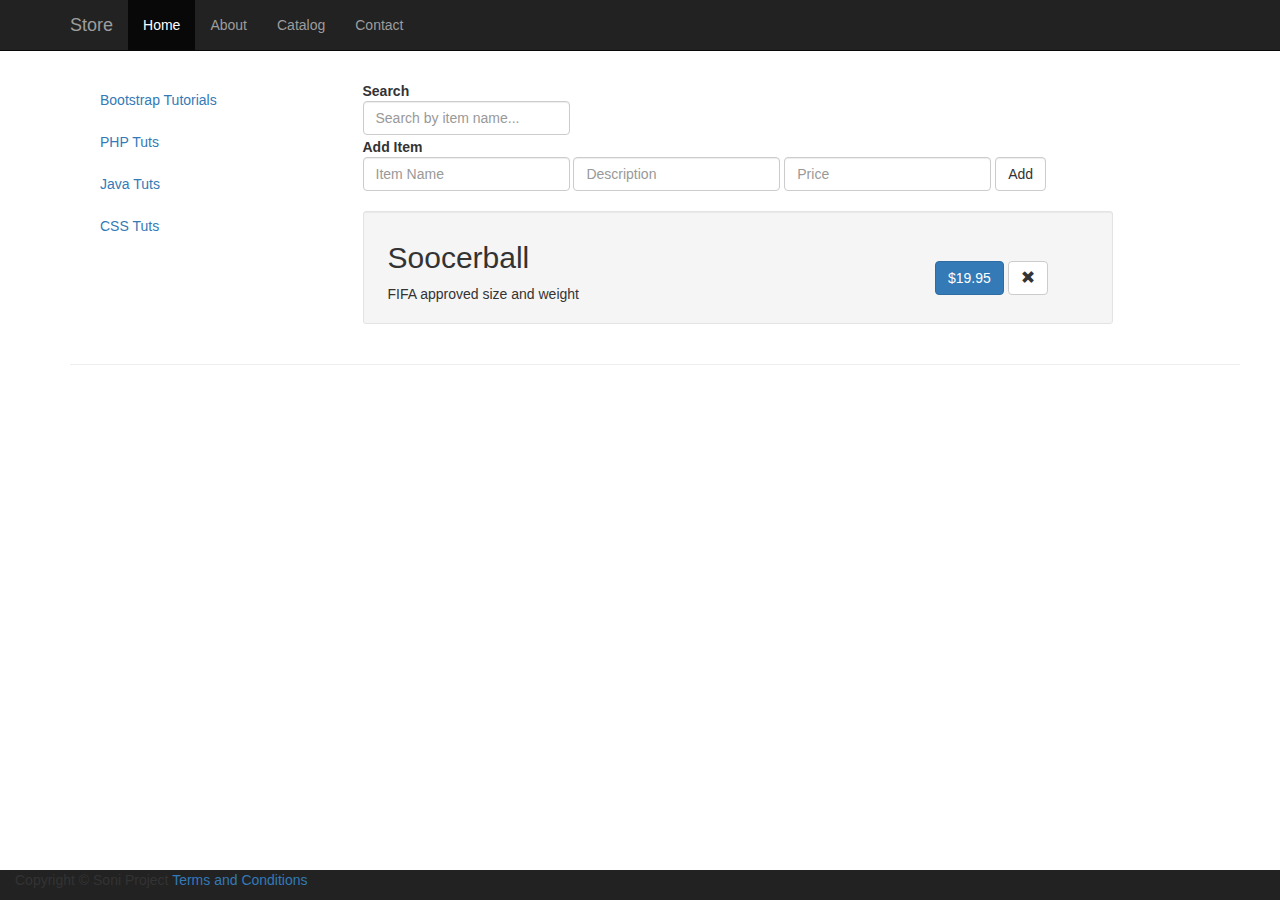
<file: public/index.html>
<!doctype html>
<html>
<head>
  <meta charset="UTF-8">
  <title>Bootsrap Project 1 - Online Store</title>
  <link type="text/css" rel="stylesheet" href="css/bootstrap.css">
</head>

<body>
  <!-- Fixes Navigation Bar with drop down Menu
  ================================================-->
  
  <div class="navbar navbar-inverse navbar-fixed-top">
     <div class="container">
        <div class="navbar-header">
           <button type="button" class="navbar-toggle" data-toggle="collapse" data-target=".navbar-collapse">
            <span class="icon-bar"></span>
            <span class="icon-bar"></span>
            <span class="icon-bar"></span>
           </button> 
           <a href="#" class="navbar-brand">Store</a>
        </div>
         
        <div class="navbar-collapse collapse">
           <ul class=" nav navbar-nav">
              <li class="active"><a href="#">Home <span class="sr-only">(current)</span></a></li>
              <li><a href="#">About</a></li>
              <li><a href="#">Catalog</a></li>
              <li><a href="#">Contact</a></li>
           </ul>
        </div>
     </div>  
  </div><!-- /navigation -->
    
  <!--  Main Content 2-column Layout -->
  <div class="container">
     <div class="row">
        <! -- column 1 of size md-3 -->
        <div class="col-md-3"><br/><br/><br/><br/>
           <div class="container">
           <ul class=" col-xs-3 nav nav-pills nav-stacked">
                    <li><a href="#">Bootstrap Tutorials</a></li>
                    <li><a href="#">PHP Tuts</a></li>
                    <li><a href="#">Java Tuts</a></li>
                    <li><a href="#">CSS Tuts</a></li>
                 </ul>
           </div>
        </div><! -- /column 1 of size md-3 -->
         
        <! -- column 2 of size md-8 -->
        <div class="col-md-8"><br/><br/><br/><br/>
           <form class="form-inline" role="form">
               <div class="form-group">
                  <label for="search" class="control-label">Search</label>
                  <div class="">
                    <input type="search" class="form-control" placeholder="Search by item name..."/>
                  </div>
               </div>
               
              <div class="form-group">
                 <label for="item" class="control-label">Add Item</label>
                 <div>
                   <input type="text" class="form-control" placeholder="Item Name"/>
                   <input type="text" class="form-control" placeholder="Description"/>
                   <input type="number" class="form-control" placeholder="Price"/>
                     <button type="button" class="btn btn-default form-control">Add</button>
                 </div>
              </div>
           </form>
           <br/>
           <!-- concept of wells -->
           <div class="well well-sm col-md-12">
              <div class="col-md-9">
                 <h2>Soocerball</h2>
                 <p>FIFA approved size and weight</p>
              </div><br/><br/>
             
              <div class="col-md-3">
                  <button type="button" class="btn btn-default btn-primary">$19.95</button>
                  <button type="button" class="btn btn-default" aria-label="Delete Item">
                      <span class="glyphicon glyphicon-remove" aria-hidden="true"></span>
                  </button>
              </div> 
           </div>
        </div><! -- /column 2 of size md-8 -->
  </div><!--  Main Content 2-column Layout -->
    
  
  
    <!-- Footer and Modal --> 

<div class="container">
    <div class="row">
    <hr/>
       <div class="navbar-fixed-bottom navbar-inverse col-lg-12">
          <p>Copyright &copy; Soni Project
            <a data-toggle="modal" href="#myModal">Terms and Conditions</a>
          </p>
           
          <!-- Modal -->
           <div class="modal fade" id="myModal" tabIndex="-1" role="dialog" aria-hidden="true">
               <div class="modal-dialog">
                 <div class="modal-content">
                     <div class="modal-header">
                        <h2>Terms and Conditions</h2>
                     </div>
                     <div class="modal-body">
                        <p>The text will go here.......</p>
                     </div>
                     <div class="modal-footer">
                        <button type="button" class="btn btn-primary" data-dismiss="modal">Close</button>
                     </div>
                 </div>
               </div>
           
           </div><!-- /Modal -->
       </div>
    </div>
 </div><!-- /Footer and Modal -->
  <script src="js/jquery.min.js"></script>
  <script src="js/bootstrap.min.js"></script>
</body>
</html>
</file>
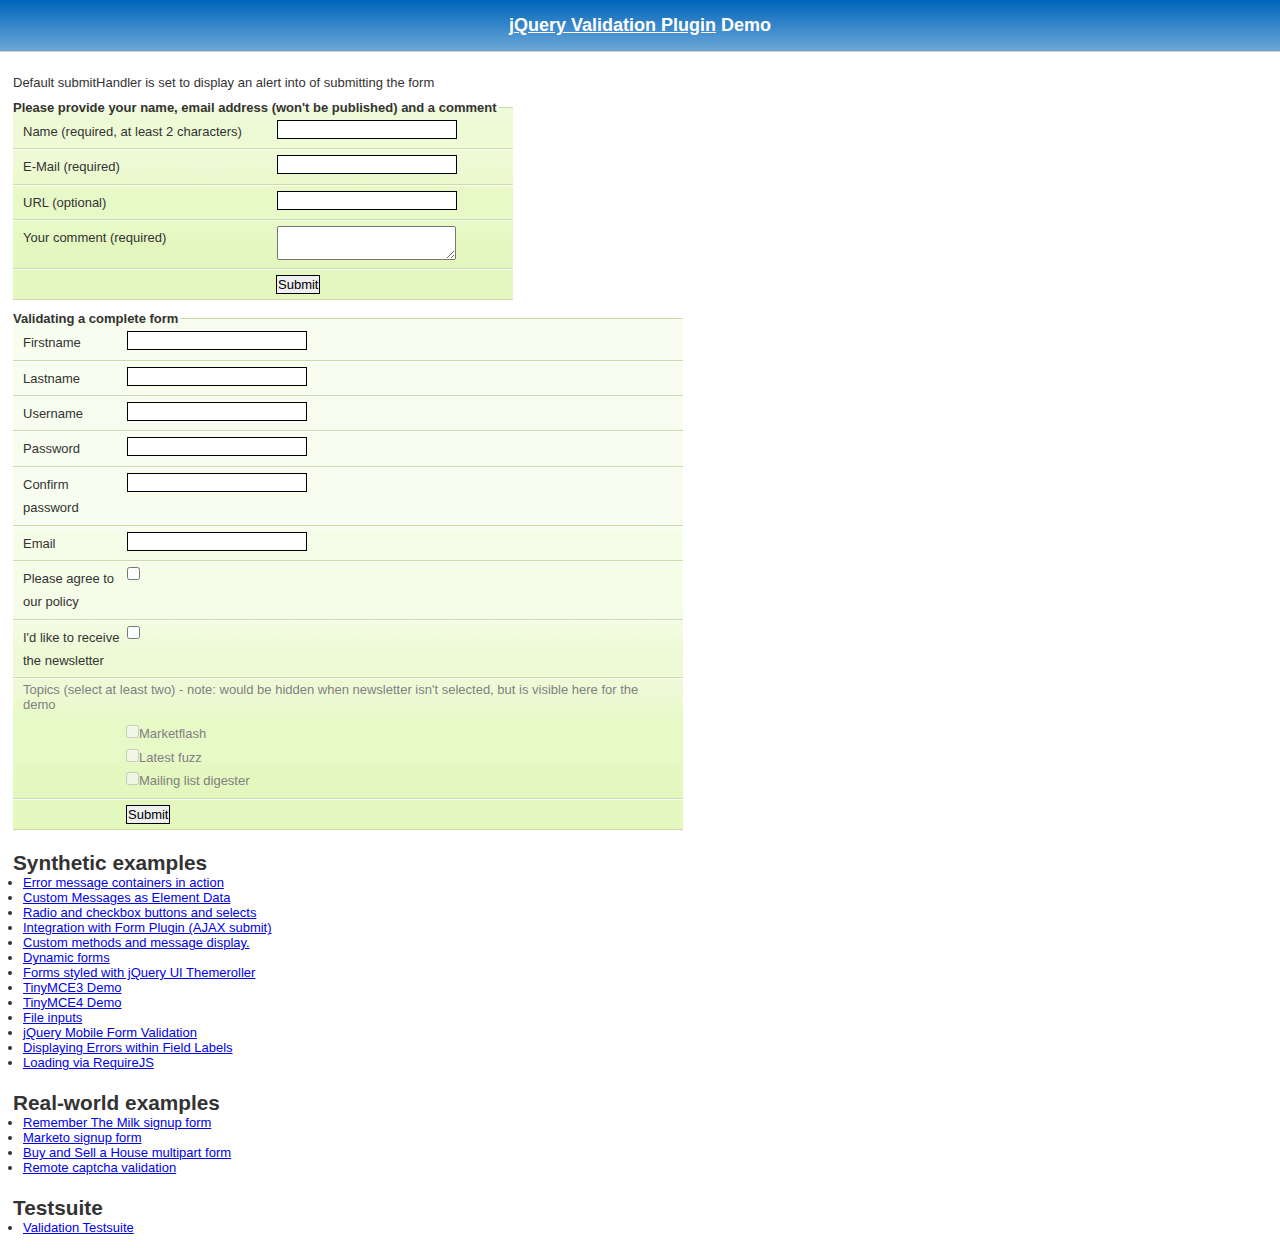
<file: jquery-validation-1.14.0/demo/index.html>
<!DOCTYPE html>
<html lang="en">
<head>
	<meta charset="utf-8">
	<title>jQuery validation plug-in - main demo</title>
	<link rel="stylesheet" href="css/screen.css">
	<script src="../lib/jquery.js"></script>
	<script src="../dist/jquery.validate.js"></script>
	<script>
	$.validator.setDefaults({
		submitHandler: function() {
			alert("submitted!");
		}
	});

	$().ready(function() {
		// validate the comment form when it is submitted
		$("#commentForm").validate();

		// validate signup form on keyup and submit
		$("#signupForm").validate({
			rules: {
				firstname: "required",
				lastname: "required",
				username: {
					required: true,
					minlength: 2
				},
				password: {
					required: true,
					minlength: 5
				},
				confirm_password: {
					required: true,
					minlength: 5,
					equalTo: "#password"
				},
				email: {
					required: true,
					email: true
				},
				topic: {
					required: "#newsletter:checked",
					minlength: 2
				},
				agree: "required"
			},
			messages: {
				firstname: "Please enter your firstname",
				lastname: "Please enter your lastname",
				username: {
					required: "Please enter a username",
					minlength: "Your username must consist of at least 2 characters"
				},
				password: {
					required: "Please provide a password",
					minlength: "Your password must be at least 5 characters long"
				},
				confirm_password: {
					required: "Please provide a password",
					minlength: "Your password must be at least 5 characters long",
					equalTo: "Please enter the same password as above"
				},
				email: "Please enter a valid email address",
				agree: "Please accept our policy",
				topic: "Please select at least 2 topics"
			}
		});

		// propose username by combining first- and lastname
		$("#username").focus(function() {
			var firstname = $("#firstname").val();
			var lastname = $("#lastname").val();
			if (firstname && lastname && !this.value) {
				this.value = firstname + "." + lastname;
			}
		});

		//code to hide topic selection, disable for demo
		var newsletter = $("#newsletter");
		// newsletter topics are optional, hide at first
		var inital = newsletter.is(":checked");
		var topics = $("#newsletter_topics")[inital ? "removeClass" : "addClass"]("gray");
		var topicInputs = topics.find("input").attr("disabled", !inital);
		// show when newsletter is checked
		newsletter.click(function() {
			topics[this.checked ? "removeClass" : "addClass"]("gray");
			topicInputs.attr("disabled", !this.checked);
		});
	});
	</script>
	<style>
	#commentForm {
		width: 500px;
	}
	#commentForm label {
		width: 250px;
	}
	#commentForm label.error, #commentForm input.submit {
		margin-left: 253px;
	}
	#signupForm {
		width: 670px;
	}
	#signupForm label.error {
		margin-left: 10px;
		width: auto;
		display: inline;
	}
	#newsletter_topics label.error {
		display: none;
		margin-left: 103px;
	}
	</style>
</head>
<body>
<h1 id="banner"><a href="http://jqueryvalidation.org/">jQuery Validation Plugin</a> Demo</h1>
<div id="main">
	<p>Default submitHandler is set to display an alert into of submitting the form</p>
	<form class="cmxform" id="commentForm" method="get" action="">
		<fieldset>
			<legend>Please provide your name, email address (won't be published) and a comment</legend>
			<p>
				<label for="cname">Name (required, at least 2 characters)</label>
				<input id="cname" name="name" minlength="2" type="text" required>
			</p>
			<p>
				<label for="cemail">E-Mail (required)</label>
				<input id="cemail" type="email" name="email" required>
			</p>
			<p>
				<label for="curl">URL (optional)</label>
				<input id="curl" type="url" name="url">
			</p>
			<p>
				<label for="ccomment">Your comment (required)</label>
				<textarea id="ccomment" name="comment" required></textarea>
			</p>
			<p>
				<input class="submit" type="submit" value="Submit">
			</p>
		</fieldset>
	</form>
	<form class="cmxform" id="signupForm" method="get" action="">
		<fieldset>
			<legend>Validating a complete form</legend>
			<p>
				<label for="firstname">Firstname</label>
				<input id="firstname" name="firstname" type="text">
			</p>
			<p>
				<label for="lastname">Lastname</label>
				<input id="lastname" name="lastname" type="text">
			</p>
			<p>
				<label for="username">Username</label>
				<input id="username" name="username" type="text">
			</p>
			<p>
				<label for="password">Password</label>
				<input id="password" name="password" type="password">
			</p>
			<p>
				<label for="confirm_password">Confirm password</label>
				<input id="confirm_password" name="confirm_password" type="password">
			</p>
			<p>
				<label for="email">Email</label>
				<input id="email" name="email" type="email">
			</p>
			<p>
				<label for="agree">Please agree to our policy</label>
				<input type="checkbox" class="checkbox" id="agree" name="agree">
			</p>
			<p>
				<label for="newsletter">I'd like to receive the newsletter</label>
				<input type="checkbox" class="checkbox" id="newsletter" name="newsletter">
			</p>
			<fieldset id="newsletter_topics">
				<legend>Topics (select at least two) - note: would be hidden when newsletter isn't selected, but is visible here for the demo</legend>
				<label for="topic_marketflash">
					<input type="checkbox" id="topic_marketflash" value="marketflash" name="topic">Marketflash
				</label>
				<label for="topic_fuzz">
					<input type="checkbox" id="topic_fuzz" value="fuzz" name="topic">Latest fuzz
				</label>
				<label for="topic_digester">
					<input type="checkbox" id="topic_digester" value="digester" name="topic">Mailing list digester
				</label>
				<label for="topic" class="error">Please select at least two topics you'd like to receive.</label>
			</fieldset>
			<p>
				<input class="submit" type="submit" value="Submit">
			</p>
		</fieldset>
	</form>
	<h3>Synthetic examples</h3>
	<ul>
		<li><a href="errorcontainer-demo.html">Error message containers in action</a>
		</li>
		<li><a href="custom-messages-data-demo.html">Custom Messages as Element Data</a>
		</li>
		<li><a href="radio-checkbox-select-demo.html">Radio and checkbox buttons and selects</a>
		</li>
		<li><a href="ajaxSubmit-integration-demo.html">Integration with Form Plugin (AJAX submit)</a>
		</li>
		<li><a href="custom-methods-demo.html">Custom methods and message display.</a>
		</li>
		<li><a href="dynamic-totals.html">Dynamic forms</a>
		</li>
		<li><a href="themerollered.html">Forms styled with jQuery UI Themeroller</a>
		</li>
		<li><a href="tinymce/">TinyMCE3 Demo</a>
		</li>
		<li><a href="tinymce4/">TinyMCE4 Demo</a>
		</li>
		<li><a href="file_input.html">File inputs</a>
		</li>
		<li><a href="jquerymobile.html">jQuery Mobile Form Validation</a>
		</li>
		<li><a href="errors-within-labels.html">Displaying Errors within Field Labels</a>
		</li>
		<li><a href="requirejs/index.html">Loading via RequireJS</a>
		</li>
	</ul>
	<h3>Real-world examples</h3>
	<ul>
		<li><a href="milk/">Remember The Milk signup form</a>
		</li>
		<li><a href="marketo/">Marketo signup form</a>
		</li>
		<li><a href="multipart/">Buy and Sell a House multipart form</a>
		</li>
		<li><a href="captcha/">Remote captcha validation</a>
		</li>
	</ul>
	<h3>Testsuite</h3>
	<ul>
		<li><a href="../test/">Validation Testsuite</a>
		</li>
	</ul>
</div>
</body>
</html>
</file>
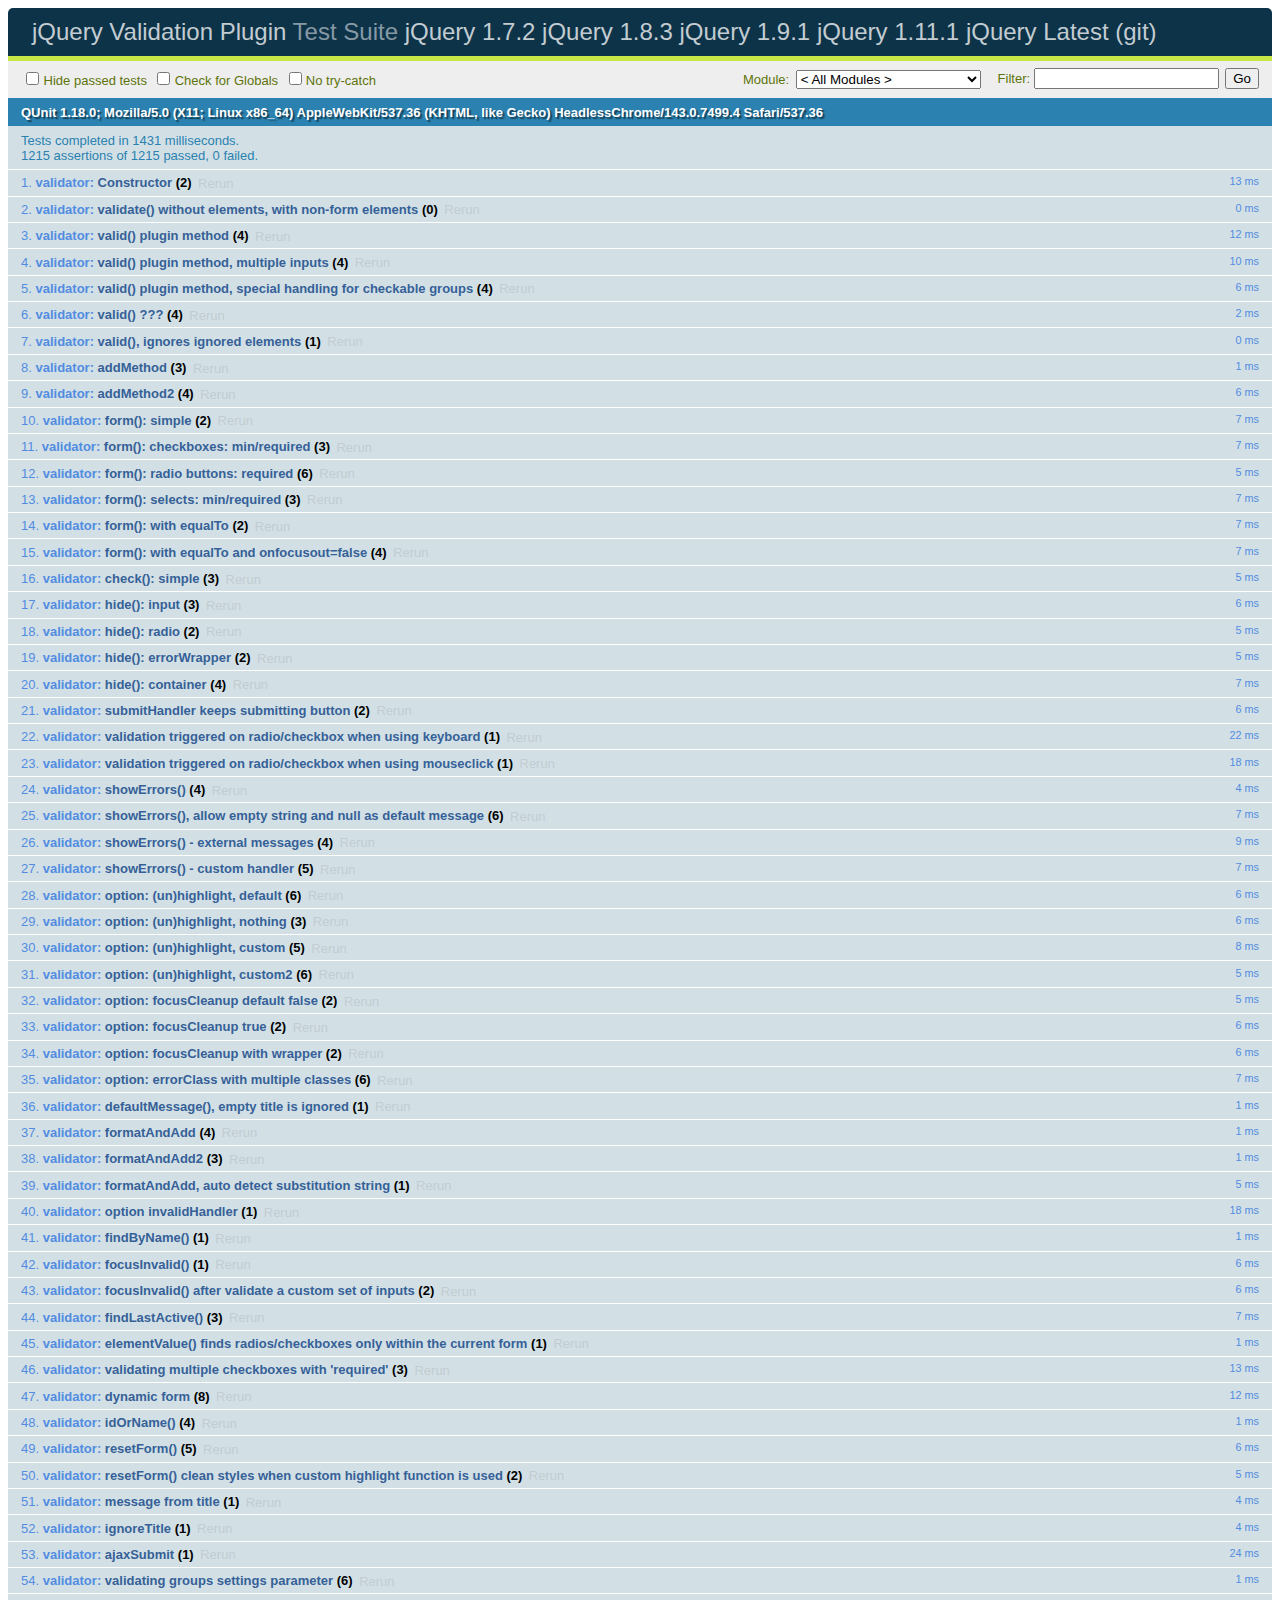
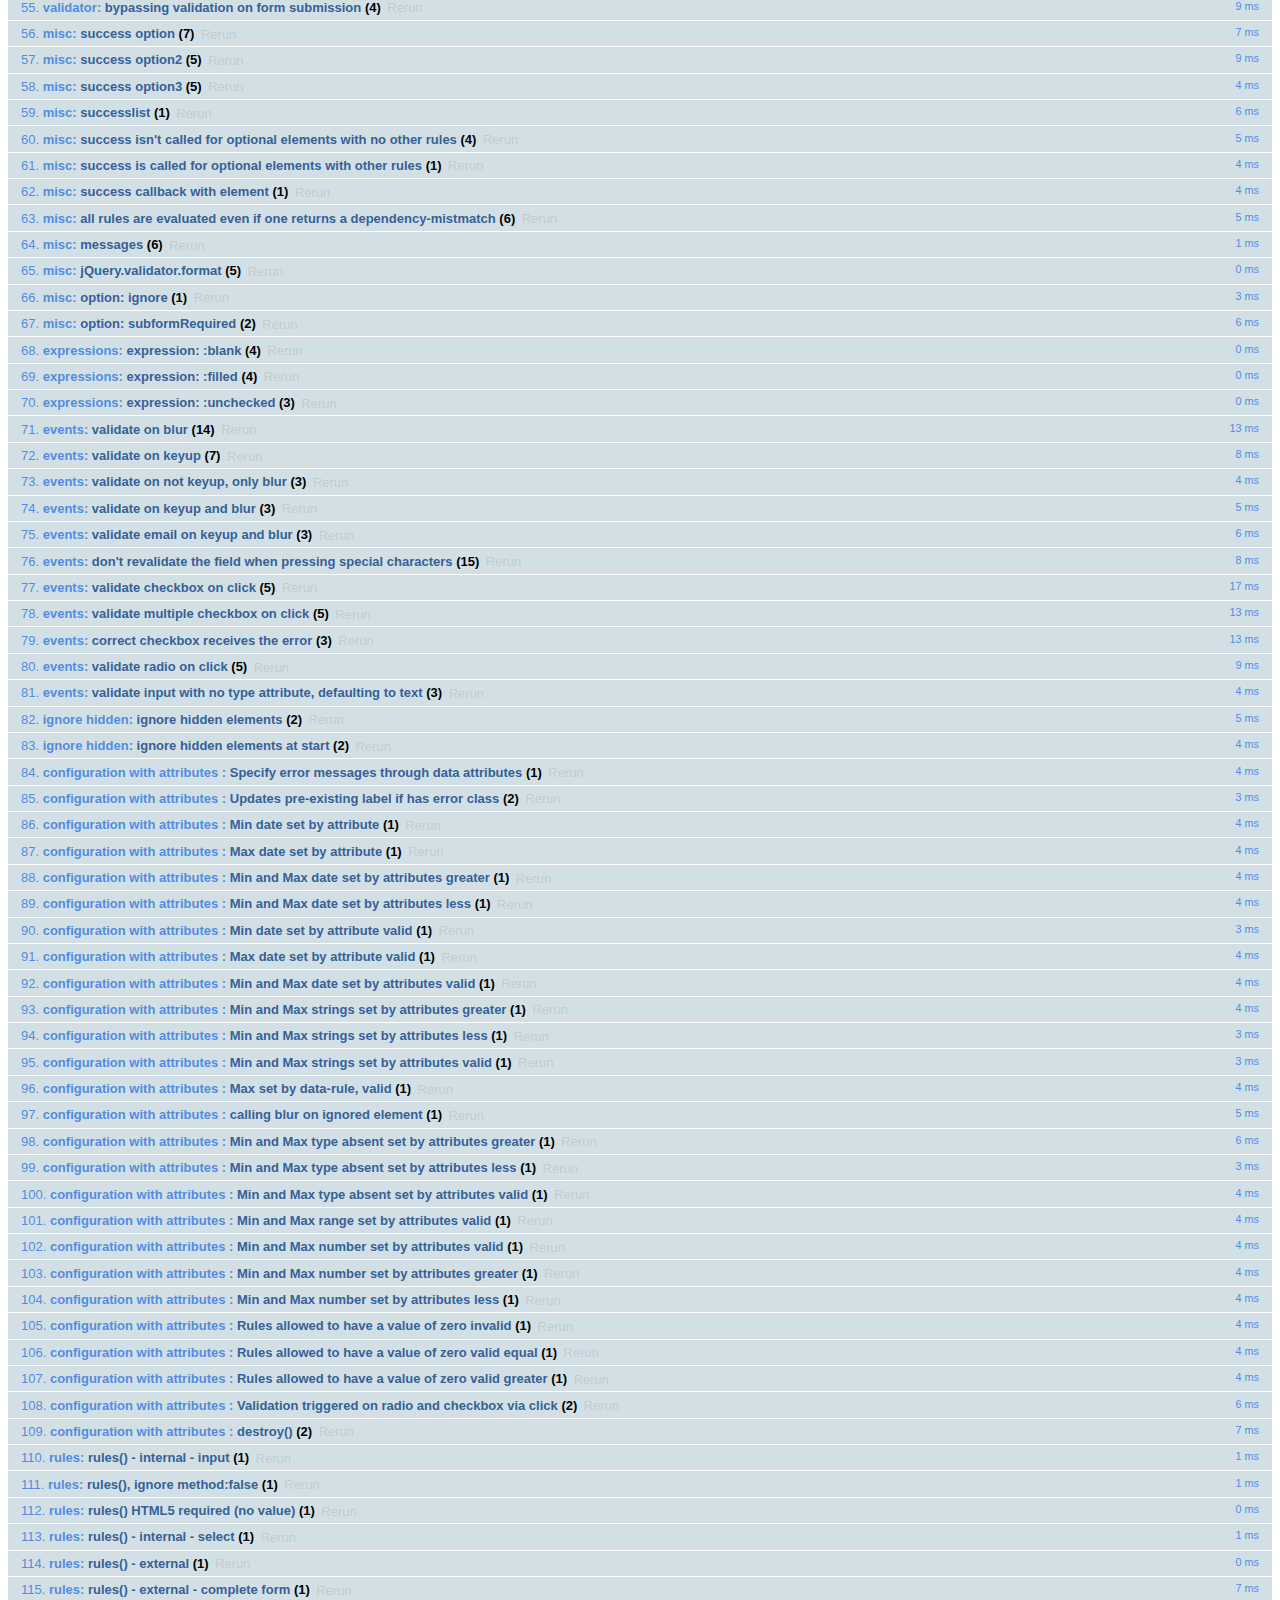
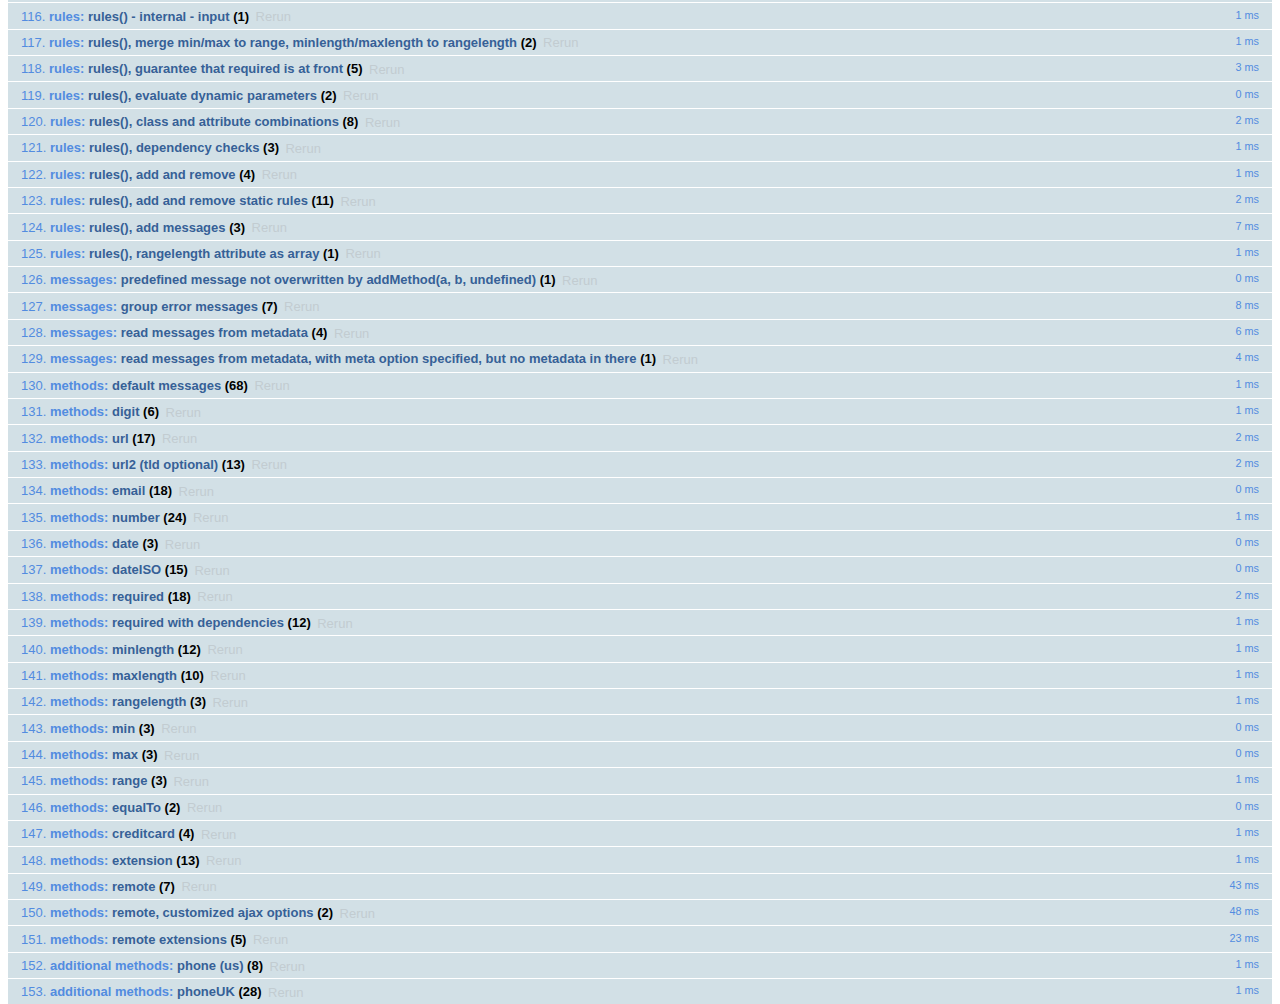
<file: jquery-validation-1.14.0/test/index.html>
<!DOCTYPE html>
<html id="html">
<head>
	<meta charset="utf-8">
	<title>jQuery - Validation Test Suite</title>
	<link rel="stylesheet" href="qunit/qunit.css">
	<script src="../lib/jquery.js"></script>
	<script src="../lib/jquery.simulate.js"></script>
	<script src="../lib/jquery.form.js"></script>
	<script src="qunit/qunit.js"></script>
	<script src="../lib/jquery.mockjax.js"></script>
	<script src="../dist/jquery.validate.js"></script>
	<script src="../dist/additional-methods.js"></script>
	<script src="test.js"></script>
	<script src="rules.js"></script>
	<script src="messages.js"></script>
	<script src="methods.js"></script>
	<script src="aria.js"></script>
	<script src="error-placement.js"></script>
</head>
<body id="body">
<h1 id="qunit-header">
	<a href="http://jqueryvalidation.org/">jQuery Validation Plugin</a> Test Suite
	<a href="?jquery=1.7.2">jQuery 1.7.2</a>
	<a href="?jquery=1.8.3">jQuery 1.8.3</a>
	<a href="?jquery=1.9.1">jQuery 1.9.1</a>
	<a href="?jquery=1.11.1">jQuery 1.11.1</a>
	<a href="?jquery=git">jQuery Latest (git)</a>
</h1>
<div>
</div>
<h2 id="qunit-banner"></h2>
<div id="qunit-testrunner-toolbar"></div>
<h2 id="qunit-userAgent"></h2>
<ol id="qunit-tests"></ol>
<!-- Test HTML -->
<div id="other" style="display:none;">
	<input type="password" name="pw1" id="pw1" value="engfeh">
	<input type="password" name="pw2" id="pw2" value="">
</div>
<div id="qunit-fixture">
	<p id="firstp">See <a id="simon1" href="http://simon.incutio.com/archive/2003/03/25/#getElementsBySelector" rel="bookmark">this blog entry</a> for more information.</p>
	<p id="ap">
		Here are some links in a normal paragraph: <a id="google" href="http://www.google.com/" title="Google!">Google</a>,
		<a id="groups" href="http://groups.google.com/">Google Groups</a>. This link has
		<code><a href="#" id="anchor1">class="blog"</a>
		</code>:
		<a href="http://diveintomark.org/" class="blog" hreflang="en" id="mark">diveintomark</a>
	</p>
	<div id="foo">
		<p id="sndp">Everything inside the red border is inside a div with
			<code>id="foo"</code>.</p>
		<p lang="en" id="en">This is a normal link: <a id="yahoo" href="http://www.yahoo.com/" class="blogTest">Yahoo</a>
		</p>
		<p id="sap">This link has
			<code><a href="#2" id="anchor2">class="blog"</a>
			</code>: <a href="http://simon.incutio.com/" class="blog link" id="simon">Simon Willison's Weblog</a>
		</p>
	</div>
	<p id="first">Try them out:</p>
	<ul id="firstUL"></ul>
	<ol id="empty"></ol>
	<form id="testForm1">
		<input type="text" data-rule-required="true" data-rule-minlength="2" title="buga" name="firstname" id="firstname">
		<label id="errorFirstname" for="firstname" class="error">error for firstname</label>
		<input type="text" data-rule-required="true" title="buga" name="lastname" id="lastname">
		<input type="text" data-rule-required="true" title="something" name="something" id="something" value="something">
	</form>
	<form id="testForm1clean">
		<input title="buga" name="firstnamec" id="firstnamec">
		<label id="errorFirstnamec" for="firstnamec" class="error">error for firstname</label>
		<input title="buga" name="lastname" id="lastnamec">
		<input name="username" id="usernamec">
	</form>
	<form id="userForm">
		<input type="text" data-rule-required="true" name="username" id="username">
		<input type="submit" name="submitButton" value="submitButtonValue">
	</form>
	<form id="signupForm" action="form.php">
		<input id="user" name="user" title="Please enter your username (at least 3 characters)" data-rule-required="true" data-rule-minlength="3">
		<input type="password" name="password" id="password" data-rule-required="true" data-rule-minlength="5">
	</form>
	<form id="testForm2">
		<input data-rule-required="true" type="radio" name="agree" id="agb">
		<label for="agree" id="agreeLabel" class="xerror">error for agb</label>
	</form>
	<form id="testForm3">
		<select data-rule-required="true" name="meal" id="meal">
			<option value="">Please select...</option>
			<option value="1">Food</option>
			<option value="2">Milk</option>
		</select>
	</form>
	<div class="error" id="errorContainer">
		<ul>
			<li class="error" id="errorWrapper">
				<label for="meal" id="mealLabel" class="error">error for meal</label>
			</li>
		</ul>
	</div>
	<form id="testForm4">
		<input data-rule-foo="true" name="f1" id="f1">
		<input data-rule-bar="true" name="f2" id="f2">
	</form>
	<form id="testForm5">
		<input data-rule-equalto="#x2" value="x" name="x1" id="x1">
		<input data-rule-equalto="#x1" value="y" name="x2" id="x2">
	</form>
	<form id="testForm6">
		<input data-rule-required="true" data-rule-minlength="2" type="checkbox" name="check" id="form6check1">
		<input type="checkbox" name="check" id="form6check2">
	</form>
	<form id="testForm7">
		<select data-rule-required="true" data-rule-minlength="2" name="selectf7" id="selectf7" multiple="multiple">
			<option id="optionxa" value="0">0</option>
			<option id="optionxb" value="1">1</option>
			<option id="optionxc" value="2">2</option>
			<option id="optionxd" value="3">3</option>
		</select>
	</form>
	<form id="dateRangeForm">
		<input id="fromDate" name="fromDate" class="requiredDateRange" value="x">
		<input id="toDate" name="toDate" class="requiredDateRange" value="y">
		<span class="errorContainer"></span>
	</form>
	<form id="testForm8">
		<input id="form8input" data-rule-required="true" data-rule-number="true" data-rule-rangelength="2,8" name="abc">
		<input type="radio" name="radio1">
	</form>
	<form id="testForm9">
		<input id="testEmail9" data-rule-required="true" data-rule-email="true" data-msg-required="required" data-msg-email="email">
		<input id="testGeneric9" data-rule-required="true" data-rule-email="true" data-msg="generic" data-msg-email="email">
	</form>
	<form id="testForm10">
		<input type="radio" name="testForm10Radio" value="1" id="testForm10Radio1">
		<input type="radio" name="testForm10Radio" value="2" id="testForm10Radio2">
	</form>
	<form id="testForm11">
		<!-- HTML5 -->
		<input required type="text" name="testForm11Text" id="testForm11text1">
	</form>
	<form id="testForm12">
		<!-- empty "type" attribute -->
		<input name="testForm12text" id="testForm12text" data-rule-required="true">
	</form>
	<form id="testForm13">
		<select id="cars-select" name="cars" title="Please select at least two cars, but no more than three" required rangelength="[2,3]" multiple="multiple">
			<option value="m_sl">Mercedes SL</option>
			<option value="o_c">Opel Corsa</option>
			<option value="vw_p">VW Polo</option>
			<option value="t_s">Titanic Skoda</option>
		</select>
	</form>
	<form id="testForm14">
		<!-- test existing "label" error holder -->
		<input name="testForm14text" id="testForm14text" data-rule-required="true" data-msg="required">
		<label for="testForm14text" class="error"></label>
	</form>
	<form id="testForm16">
		<!-- test existing "label" attribute -->
		<input name="testForm16text" id="testForm16text" data-rule-required="true" data-msg="missing">
		<label for="testForm16text" class="title">Field Label</label>
	</form>
	<form id="testForm15">
		<!-- test existing non-label error holder -->
		<input name="testForm15text" id="testForm15text" data-rule-required="true" data-msg="required" aria-describedby="testForm15text-error">
		<span id="testForm15text-error" class="error"></span>
	</form>
	<form id="testForm17">
		<!-- test existing non-error aria-describedby -->
		<label for="testForm17text">My Label</label>
		<input name="testForm17text" id="testForm17text" data-rule-required="true" data-msg="required" aria-describedby="testForm17text-description">
		<span id="testForm17text-description">This is where you enter your data</span>
	</form>
	<form id="testForm18">
		<!-- test id/name containing brackets -->
		<input name="testForm18[text]" id="testForm18[text]" required>
	</form>
	<form id="testForm19">
	<!-- test id/name containing $ -->
	<input name="testForm19$text" id="testForm19$text" required>
	</form>
	<form id="dataMessages">
		<input name="dataMessagesName" id="dataMessagesName" class="required" data-msg-required="You must enter a value here">
	</form>
	<div id="simplecontainer">
		<h3></h3>
	</div>
	<div id="container" style="min-height:1px"></div>
	<ol id="labelcontainer"></ol>
	<form id="elementsOrder">
		<select class="required" name="order1" id="order1">
			<option value="">none</option>
		</select>
		<input class="required" name="order2" id="order2">
		<input class="required" name="order3" type="checkbox" id="order3">
		<input class="required" name="order4" id="order4">
		<input class="required" name="order5" type="radio" id="order5">
		<input class="required" name="order6" id="order6">
		<ul id="orderContainer">
		</ul>
	</form>
	<form id="form" action="formaction">
		<input type="text" name="action" value="Test" id="text1">
		<input type="text" name="text2" value="" id="text1b">
		<input type="text" name="text2" value="T " id="text1c">
		<input type="text" name="text2" value="T" id="text2">
		<input type="text" name="text2" value="TestTestTest" id="text3">
		<input type="text" name="action" value="0" id="value1">
		<input type="text" name="text2" value="10" id="value2">
		<input type="text" name="text2" value="1000" id="value3">
		<input type="radio" name="radio1" id="radio1">
		<input type="radio" name="radio1" id="radio1a">
		<input type="radio" name="radio2" id="radio2" checked="checked">
		<input type="radio" name="radio" id="radio3">
		<input type="radio" name="radio" id="radio4" checked="checked">
		<input type="checkbox" name="check" id="check1" checked="checked">
		<input type="checkbox" name="check" id="check1b">
		<input type="checkbox" name="check2" id="check2">
		<input type="checkbox" name="check3" id="check3" checked="checked">
		<input type="checkbox" name="check3" checked="checked">
		<input type="checkbox" name="check3" checked="checked">
		<input type="checkbox" name="check3" checked="checked">
		<input type="checkbox" name="check3" checked="checked">
		<input type="hidden" name="hidden" id="hidden1">
		<input type="text" style="display:none;" name="foo[bar]" id="hidden2">
		<input type="text" readonly="readonly" id="name" name="name" value="name">
		<button name="button">Button</button>
		<textarea id="area1" name="area1">foobar</textarea>
		<textarea id="area2" name="area2"></textarea>
		<select name="select1" id="select1">
			<option id="option1a" value="">Nothing</option>
			<option id="option1b" value="1">1</option>
			<option id="option1c" value="2">2</option>
			<option id="option1d" value="3">3</option>
		</select>
		<select name="select2" id="select2">
			<option id="option2a" value="">Nothing</option>
			<option id="option2b" value="1">1</option>
			<option id="option2c" value="2">2</option>
			<option id="option2d" selected="selected" value="3">3</option>
		</select>
		<select name="select3" id="select3" multiple="multiple">
			<option id="option3a" value="">Nothing</option>
			<option id="option3b" selected="selected" value="1">1</option>
			<option id="option3c" selected="selected" value="2">2</option>
			<option id="option3d" value="3">3</option>
		</select>
		<select name="select4" id="select4" multiple="multiple">
			<option id="option4a" selected="selected" value="1">1</option>
			<option id="option4b" selected="selected" value="2">2</option>
			<option id="option4c" selected="selected" value="3">3</option>
			<option id="option4d" selected="selected" value="4">4</option>
			<option id="option4e" selected="selected" value="5">5</option>
		</select>
		<select name="select5" id="select5" multiple="multiple">
			<option id="option5a" value="0">0</option>
			<option id="option5b" value="1">1</option>
			<option id="option5c" value="2">2</option>
			<option id="option5d" value="3">3</option>
		</select>
	</form>
	<form id="v2">
		<input id="v2-i1" name="v2-i1" class="required">
		<input id="v2-i2" name="v2-i2" class="required email">
		<input id="v2-i3" name="v2-i3" class="url">
		<input id="v2-i4" name="v2-i4" class="required" minlength="2">
		<input id="v2-i5" name="v2-i5" class="required" minlength="2" maxlength="5" customMethod1="123">
		<input id="v2-i6" name="v2-i6" class="required customMethod2" data-rule-maxlength="5" data-rule-minlength="2">
		<input id="v2-i7" name="v2-i7">
	</form>
	<form id="checkables">
		<input type="checkbox" id="checkable1" name="checkablesgroup" class="required">
		<input type="checkbox" id="checkable2" name="checkablesgroup">
		<input type="checkbox" id="checkable3" name="checkablesgroup">
	</form>
	<form id="subformRequired">
		<div class="billingAddressControl">
			<input type="checkbox" id="bill_to_co" name="bill_to_co" class="toggleCheck" checked="checked" style="width: auto;" tabindex="1">
			<label for="bill_to_co" style="cursor:pointer">Same as Company Address</label>
		</div>
		<div id="subform">
			<input maxlength="40" class="billingRequired" name="bill_first_name" size="20" type="text" tabindex="2" value="">
		</div>
		<input id="co_name" class="required" maxlength="40" name="co_name" size="20" type="text" tabindex="1" value="">
	</form>
	<form id="withTitle">
		<input class="required" name="hastitle" type="text" title="fromtitle">
	</form>
	<form id="ccform" method="get">
		<input id="cardnumber" name="cardnumber">
	</form>
	<form id="productInfo">
		<input class="productInfo" name="partnumber">
		<input class="productInfo" name="description">
		<input class="productInfo" name="color">
		<input name="supplier">
		<input class="productInfo" type="checkbox" name="discount">
	</form>
	<form id="updateLabel">
		<input class="required" name="updateLabelInput" id="updateLabelInput" data-msg-required="You must enter a value here">
		<label id="targetLabel" class="error" for="updateLabelInput">Some server-side error</label>
	</form>
	<form id="rangesMinDateInvalid">
		<input type="date" id="minDateInvalid" name="minDateInvalid" min="2012-12-21" value="2012-11-21">
	</form>
	<form id="ranges">
		<input type="date" id="maxDateInvalid" name="maxDateInvalid" max="2012-12-21" value="2013-01-21">
		<input type="date" id="rangeDateInvalidGreater" name="rangeDateInvalidGreater" min="2012-11-21" max="2013-01-21" value="2013-02-21">
		<input type="date" id="rangeDateInvalidLess" name="rangeDateInvalidLess" min="2012-11-21" max="2013-01-21" value="2012-10-21">
		<input type="date" id="maxDateValid" name="maxDateValid" max="2013-01-21" value="2012-12-21">
		<input type="date" id="rangeDateValid" name="rangeDateValid" min="2012-11-21" max="2013-01-21" value="2012-12-21">
		<!-- input type text is not supposed to have min/max according to html5,
			 but for backward compatibility with 1.10.0 we treat it as number.
			 you can also use type="number", in which case the browser may also
			 do validation, and mobile browsers may offer a numeric keypad to edit
			 the value.
			 Type absent is treated like type="text".
		  -->
		<input type="text" id="rangeTextInvalidGreater" name="rangeTextInvalidGreater" min="50" max="200" value="1000">
		<input type="text" id="rangeTextInvalidLess" name="rangeTextInvalidLess" min="200" max="1000" value="50">
		<input id="rangeAbsentInvalidGreater" name="rangeAbsentInvalidGreater" min="50" max="200" value="1000">
		<input id="rangeAbsentInvalidLess" name="rangeAbsentInvalidLess" min="200" max="1000" value="50">
		<input type="text" id="rangeTextValid" name="rangeTextValid" min="50" max="1000" value="200">
		<input type="text" id="rangeTextDataRuleValid" name="rangeTextValid" min="50" data-rule-max="1000.00" value="200">
		<input id="rangeAbsentValid" name="rangeAbsentValid" min="50" max="1000" value="200">
		<!-- ranges are like numbers in html5, except that browser is not required
			 to demand an exact value.  User interface could be a slider.
		  -->
		<input type="range" id="rangeRangeValid" name="rangeRangeValid" min="50" max="1000" value="200">
		<input type="number" id="rangeNumberValid" name="rangeNumberValid" min="50" max="1000" value="200">
		<input type="number" id="rangeNumberInvalidGreater" name="rangeNumberInvalidGreater" min="50" max="200" value="1000">
		<input type="number" id="rangeNumberInvalidLess" name="rangeNumberInvalidLess" min="50" max="200" value="6">
		<input type="number" id="rangeMinZeroInvalidLess" name="rangeMinZeroInvalidLess" min="0" value="-1">
		<input type="number" id="rangeMinZeroValidEqual" name="rangeMinZeroValidEqual" min="0" value="0">
		<input type="number" id="rangeMinZeroValidGreater" name="rangeMinZeroValidGreater" min="0" value="1">
	</form>
	<form id="rangeMinDateValid">
		<input type="date" id="minDateValid" name="minDateValid" min="2012-11-21" value="2012-12-21">
	</form>
	<form id="bypassValidation">
		<input type="text" name="bypassValidationRequiredInput" required>
		<input id="normalSubmit" type="submit" value="submit">
		<input id="bypassSubmitWithCancel" type="submit" class="cancel" value="bypass1">
		<input id="bypassSubmitWithNoValidate1" type="submit" formnovalidate value="bypass1">
		<input id="bypassSubmitWithNoValidate2" type="submit" formnovalidate="formnovalidate" value="bypass2">
	</form>
	<form id="ariaInvalid">
		<input type="text" name="ariaInvalidFirstName" id="ariaInvalidFirstName">
	</form>
	<form id="ariaRequired">
		<input type="text" name="ariaRequiredDynamic" id="ariaRequiredDynamic">
		<input type="text" name="ariaRequiredStatic" id="ariaRequiredStatic" required="">
		<input type="text" name="ariaRequiredData" id="ariaRequiredData" data-rule-required="true">
		<input type="text" name="ariaRequiredClass" id="ariaRequiredClass" class="required">
	</form>
	<form id="ignoredElements">
		<select id="ss1" class="ignore">
			<option value="1">option 1</option>
			<option value="2">option 2</option>
		</select>
		<br>
		<input name="test" class="required" value="">
	</form>
	<form id="radiocheckbox" autocomplete="off">
		<input id="radiocheckbox-0-1" autocomplete="off" type="radio" name="radiocheckbox-0" required="required">
		<input id="radiocheckbox-0-2" autocomplete="off" type="radio" name="radiocheckbox-0" required="required">
		<input id="radiocheckbox-0-3" autocomplete="off" type="radio" name="radiocheckbox-0" required="required">
		<input id="radiocheckbox-1-1" autocomplete="off" type="checkbox" name="radiocheckbox-1" required="required">
		<input id="radiocheckbox-1-2" autocomplete="off" type="checkbox" name="radiocheckbox-1" required="required">
		<input id="radiocheckbox-1-3" autocomplete="off" type="checkbox" name="radiocheckbox-1" required="required">
	</form>
</div>
</body>
</html>
</file>
<file: jquery-validation-1.14.0/demo/css/screen.css>
/**********************************

Use: Main Screen Import

***********************************/

@import "reset.css";
@import "core.css";

@import "cmxformTemplate.css";
@import "cmxform.css";
</file>
<file: jquery-validation-1.14.0/test/qunit/qunit.css>
/*!
 * QUnit 1.18.0
 * http://qunitjs.com/
 *
 * Copyright jQuery Foundation and other contributors
 * Released under the MIT license
 * http://jquery.org/license
 *
 * Date: 2015-04-03T10:23Z
 */

/** Font Family and Sizes */

#qunit-tests, #qunit-header, #qunit-banner, #qunit-testrunner-toolbar, #qunit-userAgent, #qunit-testresult {
	font-family: "Helvetica Neue Light", "HelveticaNeue-Light", "Helvetica Neue", Calibri, Helvetica, Arial, sans-serif;
}

#qunit-testrunner-toolbar, #qunit-userAgent, #qunit-testresult, #qunit-tests li { font-size: small; }
#qunit-tests { font-size: smaller; }


/** Resets */

#qunit-tests, #qunit-header, #qunit-banner, #qunit-userAgent, #qunit-testresult, #qunit-modulefilter {
	margin: 0;
	padding: 0;
}


/** Header */

#qunit-header {
	padding: 0.5em 0 0.5em 1em;

	color: #8699A4;
	background-color: #0D3349;

	font-size: 1.5em;
	line-height: 1em;
	font-weight: 400;

	border-radius: 5px 5px 0 0;
}

#qunit-header a {
	text-decoration: none;
	color: #C2CCD1;
}

#qunit-header a:hover,
#qunit-header a:focus {
	color: #FFF;
}

#qunit-testrunner-toolbar label {
	display: inline-block;
	padding: 0 0.5em 0 0.1em;
}

#qunit-banner {
	height: 5px;
}

#qunit-testrunner-toolbar {
	padding: 0.5em 1em 0.5em 1em;
	color: #5E740B;
	background-color: #EEE;
	overflow: hidden;
}

#qunit-userAgent {
	padding: 0.5em 1em 0.5em 1em;
	background-color: #2B81AF;
	color: #FFF;
	text-shadow: rgba(0, 0, 0, 0.5) 2px 2px 1px;
}

#qunit-modulefilter-container {
	float: right;
	padding: 0.2em;
}

.qunit-url-config {
	display: inline-block;
	padding: 0.1em;
}

.qunit-filter {
	display: block;
	float: right;
	margin-left: 1em;
}

/** Tests: Pass/Fail */

#qunit-tests {
	list-style-position: inside;
}

#qunit-tests li {
	padding: 0.4em 1em 0.4em 1em;
	border-bottom: 1px solid #FFF;
	list-style-position: inside;
}

#qunit-tests > li {
	display: none;
}

#qunit-tests li.running,
#qunit-tests li.pass,
#qunit-tests li.fail,
#qunit-tests li.skipped {
	display: list-item;
}

#qunit-tests.hidepass li.running,
#qunit-tests.hidepass li.pass {
	visibility: hidden;
	position: absolute;
	width:   0px;
	height:  0px;
	padding: 0;
	border:  0;
	margin:  0;
}

#qunit-tests li strong {
	cursor: pointer;
}

#qunit-tests li.skipped strong {
	cursor: default;
}

#qunit-tests li a {
	padding: 0.5em;
	color: #C2CCD1;
	text-decoration: none;
}

#qunit-tests li p a {
	padding: 0.25em;
	color: #6B6464;
}
#qunit-tests li a:hover,
#qunit-tests li a:focus {
	color: #000;
}

#qunit-tests li .runtime {
	float: right;
	font-size: smaller;
}

.qunit-assert-list {
	margin-top: 0.5em;
	padding: 0.5em;

	background-color: #FFF;

	border-radius: 5px;
}

.qunit-collapsed {
	display: none;
}

#qunit-tests table {
	border-collapse: collapse;
	margin-top: 0.2em;
}

#qunit-tests th {
	text-align: right;
	vertical-align: top;
	padding: 0 0.5em 0 0;
}

#qunit-tests td {
	vertical-align: top;
}

#qunit-tests pre {
	margin: 0;
	white-space: pre-wrap;
	word-wrap: break-word;
}

#qunit-tests del {
	background-color: #E0F2BE;
	color: #374E0C;
	text-decoration: none;
}

#qunit-tests ins {
	background-color: #FFCACA;
	color: #500;
	text-decoration: none;
}

/*** Test Counts */

#qunit-tests b.counts                       { color: #000; }
#qunit-tests b.passed                       { color: #5E740B; }
#qunit-tests b.failed                       { color: #710909; }

#qunit-tests li li {
	padding: 5px;
	background-color: #FFF;
	border-bottom: none;
	list-style-position: inside;
}

/*** Passing Styles */

#qunit-tests li li.pass {
	color: #3C510C;
	background-color: #FFF;
	border-left: 10px solid #C6E746;
}

#qunit-tests .pass                          { color: #528CE0; background-color: #D2E0E6; }
#qunit-tests .pass .test-name               { color: #366097; }

#qunit-tests .pass .test-actual,
#qunit-tests .pass .test-expected           { color: #999; }

#qunit-banner.qunit-pass                    { background-color: #C6E746; }

/*** Failing Styles */

#qunit-tests li li.fail {
	color: #710909;
	background-color: #FFF;
	border-left: 10px solid #EE5757;
	white-space: pre;
}

#qunit-tests > li:last-child {
	border-radius: 0 0 5px 5px;
}

#qunit-tests .fail                          { color: #000; background-color: #EE5757; }
#qunit-tests .fail .test-name,
#qunit-tests .fail .module-name             { color: #000; }

#qunit-tests .fail .test-actual             { color: #EE5757; }
#qunit-tests .fail .test-expected           { color: #008000; }

#qunit-banner.qunit-fail                    { background-color: #EE5757; }

/*** Skipped tests */

#qunit-tests .skipped {
	background-color: #EBECE9;
}

#qunit-tests .qunit-skipped-label {
	background-color: #F4FF77;
	display: inline-block;
	font-style: normal;
	color: #366097;
	line-height: 1.8em;
	padding: 0 0.5em;
	margin: -0.4em 0.4em -0.4em 0;
}

/** Result */

#qunit-testresult {
	padding: 0.5em 1em 0.5em 1em;

	color: #2B81AF;
	background-color: #D2E0E6;

	border-bottom: 1px solid #FFF;
}
#qunit-testresult .module-name {
	font-weight: 700;
}

/** Fixture */

#qunit-fixture {
	position: absolute;
	top: -10000px;
	left: -10000px;
	width: 1000px;
	height: 1000px;
}
</file>
